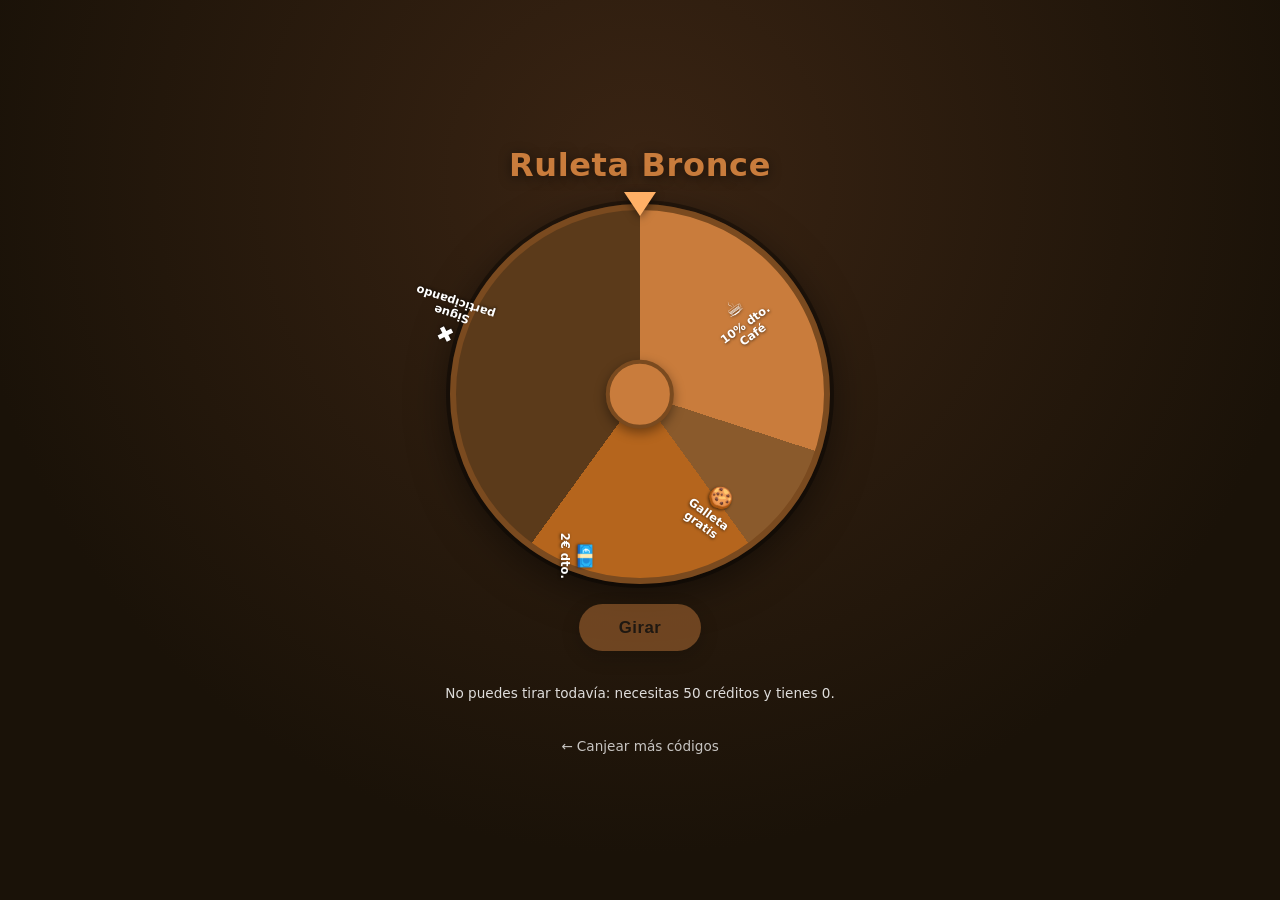
<file: ruleta.html>
<!doctype html>
<html lang="es">
<head>
  <meta charset="utf-8" />
  <meta name="viewport" content="width=device-width, initial-scale=1" />
  <title>Ruleta de premios</title>
  <link rel="stylesheet" href="./css/base.css" />
  <link rel="stylesheet" href="./css/temas.css" />
</head>
<body>
  <h1 class="ruleta-titulo" id="ruleta-titulo">Cargando...</h1>

  <div class="ruleta-contenedor">
    <div class="ruleta-puntero"></div>
    <div class="ruleta-disco" id="rueda">
      <div class="ruleta-etiquetas" id="etiquetas"></div>
    </div>
    <div class="ruleta-centro"></div>
  </div>

  <button class="ruleta-boton" id="girar" disabled>Girar</button>
  <p class="ruleta-estado" id="estado-texto">Comprobando tiradas disponibles...</p>
  <a class="ruleta-volver" href="./index.html">← Canjear más códigos</a>

  <div class="particulas" id="particulas"></div>

  <div class="modal-premio oculto" id="modal-premio">
    <div class="modal-premio-caja">
      <div id="modal-premio-texto"></div>
      <button class="modal-premio-cerrar" id="modal-premio-cerrar">Cerrar</button>
    </div>
  </div>

  <script type="module" src="./js/main.js"></script>
</body>
</html>
</file>
<file: css/base.css>
* {
  box-sizing: border-box;
}

body {
  margin: 0;
  min-height: 100vh;
  display: flex;
  flex-direction: column;
  align-items: center;
  justify-content: center;
  gap: 1.25rem;
  padding: 1.5rem 1rem;
  font-family: system-ui, -apple-system, 'Segoe UI', sans-serif;
  color: #fff;
  background: var(--fondo, #1a1a1a);
  transition: background 0.4s ease;
  overflow-x: hidden;
}

.ruleta-titulo {
  margin: 0;
  font-size: clamp(1.4rem, 5vw, 2rem);
  font-weight: 800;
  letter-spacing: 0.02em;
  text-align: center;
  color: var(--color-primario, #fff);
  text-shadow: 0 2px 12px rgba(0, 0, 0, 0.5);
}

.ruleta-contenedor {
  position: relative;
  width: clamp(260px, 80vw, 380px);
  aspect-ratio: 1 / 1;
}

.ruleta-puntero {
  position: absolute;
  top: -0.75rem;
  left: 50%;
  transform: translateX(-50%);
  width: 0;
  height: 0;
  border-left: 1rem solid transparent;
  border-right: 1rem solid transparent;
  border-top: 1.5rem solid var(--color-puntero, #fff);
  z-index: 3;
  filter: drop-shadow(0 2px 4px rgba(0, 0, 0, 0.5));
}

.ruleta-disco {
  position: absolute;
  inset: 0;
  border-radius: 50%;
  border: 6px solid var(--color-borde, #fff);
  box-shadow: 0 0 0 4px rgba(0, 0, 0, 0.35), 0 10px 40px rgba(0, 0, 0, 0.5);
  transform: rotate(0deg);
}

.ruleta-etiquetas {
  position: absolute;
  inset: 0;
}

.ruleta-etiqueta {
  position: absolute;
  top: 50%;
  left: 50%;
  transform-origin: 0 0;
  display: flex;
  flex-direction: column;
  align-items: center;
  gap: 0.15rem;
  width: 5.5rem;
  margin-left: -2.75rem;
  text-align: center;
  font-size: 0.72rem;
  font-weight: 700;
  line-height: 1.1;
  text-shadow: 0 1px 3px rgba(0, 0, 0, 0.6);
  pointer-events: none;
}

.ruleta-etiqueta-icono {
  font-size: 1.3rem;
}

.ruleta-centro {
  position: absolute;
  top: 50%;
  left: 50%;
  transform: translate(-50%, -50%);
  width: 18%;
  aspect-ratio: 1 / 1;
  border-radius: 50%;
  background: var(--color-centro, #fff);
  border: 4px solid var(--color-borde, #fff);
  z-index: 2;
  box-shadow: 0 4px 12px rgba(0, 0, 0, 0.4);
}

.ruleta-boton {
  padding: 0.85rem 2.5rem;
  font-size: 1.05rem;
  font-weight: 800;
  letter-spacing: 0.03em;
  color: #1a1a1a;
  background: var(--color-primario, #fff);
  border: none;
  border-radius: 999px;
  cursor: pointer;
  box-shadow: 0 6px 20px rgba(0, 0, 0, 0.4);
  transition: transform 0.15s ease, opacity 0.2s ease;
}

.ruleta-boton:hover:not(:disabled) {
  transform: translateY(-2px) scale(1.03);
}

.ruleta-boton:disabled {
  opacity: 0.45;
  cursor: not-allowed;
}

.ruleta-estado {
  min-height: 1.2rem;
  font-size: 0.85rem;
  opacity: 0.85;
  text-align: center;
}

.ruleta-volver {
  color: inherit;
  opacity: 0.75;
  font-size: 0.85rem;
  text-decoration: none;
}

.ruleta-volver:hover {
  opacity: 1;
  text-decoration: underline;
}

.particulas {
  position: fixed;
  inset: 0;
  pointer-events: none;
  overflow: hidden;
  z-index: 10;
}

.particula {
  position: absolute;
  top: 50%;
  left: 50%;
  width: 8px;
  height: 8px;
  border-radius: 50%;
  background: var(--color, #fff);
  animation: particula-vuelo 900ms ease-out forwards;
  animation-delay: var(--delay, 0ms);
}

@keyframes particula-vuelo {
  from {
    transform: translate(-50%, -50%) scale(1);
    opacity: 1;
  }
  to {
    transform: translate(calc(-50% + var(--x)), calc(-50% + var(--y))) scale(0);
    opacity: 0;
  }
}

.modal-premio {
  position: fixed;
  inset: 0;
  display: flex;
  align-items: center;
  justify-content: center;
  background: rgba(0, 0, 0, 0.7);
  z-index: 20;
}

.modal-premio.oculto {
  display: none;
}

.modal-premio-caja {
  background: #fff;
  color: #1a1a1a;
  padding: 2rem;
  border-radius: 1rem;
  max-width: 320px;
  text-align: center;
  display: flex;
  flex-direction: column;
  align-items: center;
  gap: 1rem;
  box-shadow: 0 20px 60px rgba(0, 0, 0, 0.5);
}

.modal-icono {
  display: block;
  font-size: 2.5rem;
}

.modal-premio-cerrar {
  padding: 0.6rem 1.5rem;
  border: none;
  border-radius: 999px;
  background: #1a1a1a;
  color: #fff;
  font-weight: 700;
  cursor: pointer;
}
</file>
<file: css/temas.css>
/* Paletas y efectos por nivel. Todo lo "premium" vive aquí: para cambiar el
   aspecto de un nivel basta con tocar este archivo, sin tocar el JS. */

body[data-nivel='bronce'] {
  --fondo: radial-gradient(circle at 50% 20%, #3a2413 0%, #1a1208 70%);
  --color-primario: #c97c3c;
  --color-borde: #7a4a1f;
  --color-puntero: #ffb066;
  --color-centro: #c97c3c;
}

body[data-nivel='plata'] {
  --fondo: radial-gradient(circle at 50% 20%, #2b333a 0%, #10151a 70%);
  --color-primario: #d8e2e8;
  --color-borde: #4a6572;
  --color-puntero: #eaf3f7;
  --color-centro: #b8c4cc;
}

body[data-nivel='oro'] {
  --fondo: radial-gradient(circle at 50% 20%, #3a2f00 0%, #0d0a00 70%);
  --color-primario: #ffd700;
  --color-borde: #8a6b00;
  --color-puntero: #ffe680;
  --color-centro: #ffd700;
}

/* Bronce: efecto discreto, un brillo suave en el borde */
body[data-nivel='bronce'] .ruleta-disco {
  animation: pulso-suave 3s ease-in-out infinite;
}

@keyframes pulso-suave {
  0%, 100% { box-shadow: 0 0 0 4px rgba(201, 124, 60, 0.25), 0 10px 40px rgba(0, 0, 0, 0.5); }
  50% { box-shadow: 0 0 0 8px rgba(201, 124, 60, 0.45), 0 10px 40px rgba(0, 0, 0, 0.5); }
}

/* Plata: reflejo metálico girando alrededor del borde */
body[data-nivel='plata'] .ruleta-contenedor::before {
  content: '';
  position: absolute;
  inset: -10px;
  border-radius: 50%;
  background: conic-gradient(from 0deg, transparent 0deg, rgba(255, 255, 255, 0.55) 8deg, transparent 20deg);
  animation: shimmer-giro 2.5s linear infinite;
  pointer-events: none;
}

@keyframes shimmer-giro {
  to { transform: rotate(360deg); }
}

/* Oro: resplandor pulsante + barrido de brillo diagonal, look más premium */
body[data-nivel='oro'] .ruleta-contenedor::before {
  content: '';
  position: absolute;
  inset: -24px;
  border-radius: 50%;
  background: radial-gradient(circle, rgba(255, 215, 0, 0.45) 0%, transparent 70%);
  animation: glow-pulso 2.2s ease-in-out infinite;
  pointer-events: none;
  z-index: -1;
}

@keyframes glow-pulso {
  0%, 100% { opacity: 0.5; transform: scale(1); }
  50% { opacity: 1; transform: scale(1.08); }
}

body[data-nivel='oro'] .ruleta-disco::after {
  content: '';
  position: absolute;
  inset: 0;
  border-radius: 50%;
  background: linear-gradient(115deg, transparent 40%, rgba(255, 255, 255, 0.5) 50%, transparent 60%);
  background-size: 250% 250%;
  animation: shine-sweep 2.8s linear infinite;
  pointer-events: none;
}

@keyframes shine-sweep {
  0% { background-position: 120% 0%; }
  100% { background-position: -20% 0%; }
}

body[data-nivel='oro'] .ruleta-titulo {
  font-size: clamp(1.6rem, 6vw, 2.3rem);
  text-shadow: 0 0 16px rgba(255, 215, 0, 0.6), 0 2px 12px rgba(0, 0, 0, 0.6);
}
</file>
